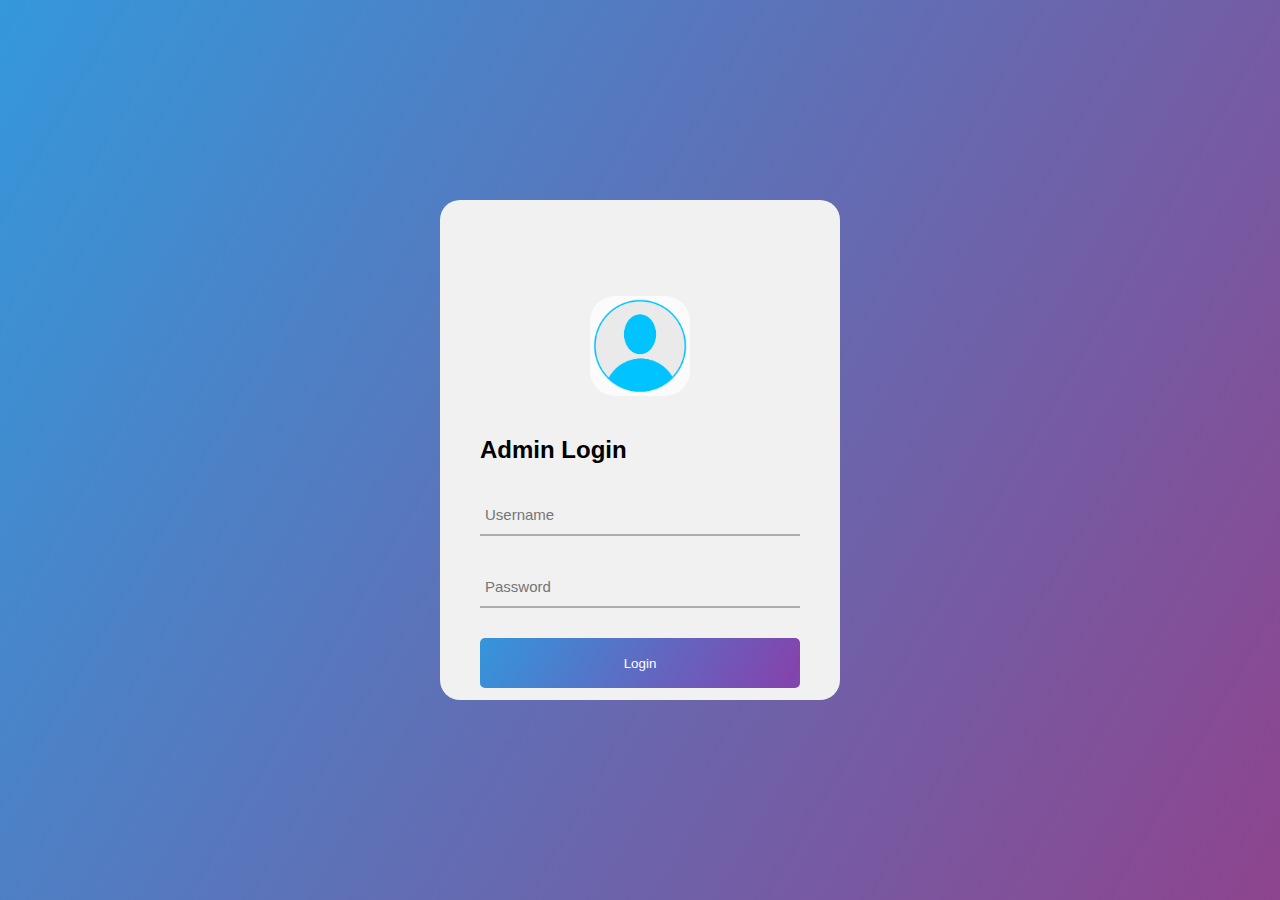
<file: KisiselSayfa/web-Admin-Login/Index.html>
<!DOCTYPE html>
<html lang="en">
<head>
    <meta charset="UTF-8">
    <meta name="viewport" content="width=device-width, initial-scale=1.0">
    <title>Admin Panel Login</title>
    <link rel="stylesheet" href="css/Style.css">
</head>
<body>
    <div class="container">
        <div class="contact-form">
            <img src="img/profilbos.png">
            <h2>Admin Login</h2>
            <form>
                <div class="txtb">
                    <input type="text" placeholder="Username">
                </div>
                <div class="txtb">
                    <input type="password" placeholder="Password">
                </div>
                <input type="submit" class="logbtn" value="Login">
            </form>
        </div>       
    </div>
    
</body>
</html>
</file>
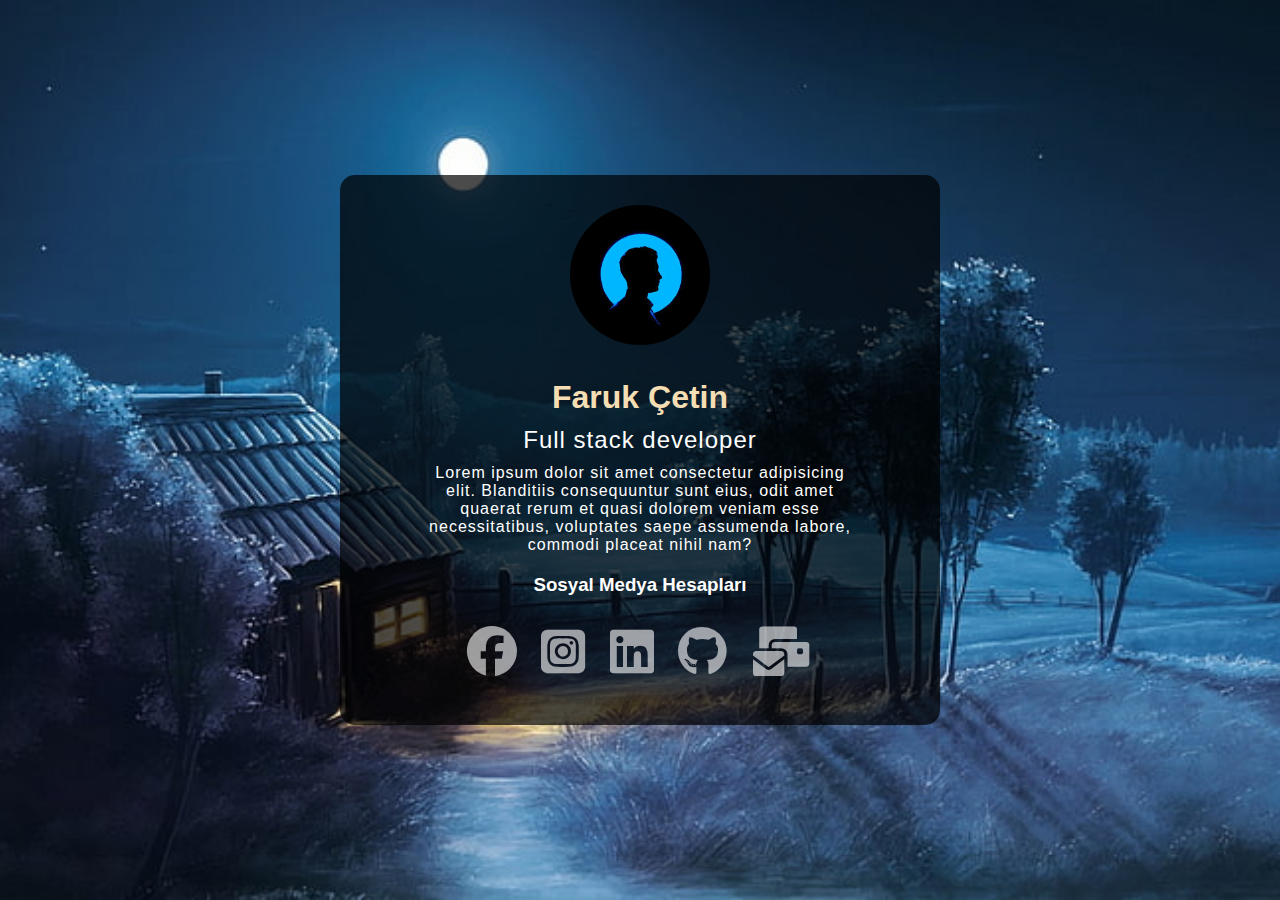
<file: KisiselSayfa/web-KisiselSite/Index.html>
<!DOCTYPE html>
<html lang="en">
<head>
    <meta charset="UTF-8">
    <meta name="viewport" content="width=device-width, initial-scale=1.0">
    <title>Kisisel Site</title>
    <link rel="stylesheet" href="css/Style.css">
    <link rel="stylesheet" href="https://cdnjs.cloudflare.com/ajax/libs/font-awesome/6.4.2/css/all.min.css">
</head>
<body>
    <div class="center">
        <div class="avatar">
            <img src="img/indir.jpg">
        </div>
        <div class="content">
            <h1>Faruk Çetin</h1>
            <h2>Full stack developer</h2>
            <p>Lorem ipsum dolor sit amet consectetur adipisicing elit. Blanditiis consequuntur sunt eius, odit amet quaerat rerum et quasi dolorem veniam esse necessitatibus, voluptates saepe assumenda labore, commodi placeat nihil nam?</p>
            <h3>Sosyal Medya Hesapları</h3>
        </div>
        <div class="social">
            <a href="#"><i class="fa-brands fa-facebook"></i></a>
            <a href="#"><i class="fa-brands fa-square-instagram"></i></a>
            <a href="#"><i class="fa-brands fa-linkedin"></i></a>
            <a href="#"><i class="fa-brands fa-github"></i></a>
            <a href="#"><i class="fa-solid fa-envelopes-bulk"></i></a>
        </div>
    </div>
</body>
</html>
</file>
<file: KisiselSayfa/web-Admin-Login/css/Style.css>
*{
    margin: 0;
    padding: 0;
    text-decoration: none;
    font-family: sans-serif;
    box-sizing: border-box;
}

body{
    background-image: linear-gradient(120deg,#3498db,#8e448e);
    min-height: 100vh;

}

.container{
    width: 400px;
    background: #f1f1f1;
    height: 500px;
    padding: 80px 40px;
    border-radius: 20px;
    position: absolute;
    left: 50%;
    top: 50%;
    transform: translate(-50%,-50%);
}

.container .contact-form img{
    border-radius: 50%;
    width: 100px;
    height: 100px;
    margin-top: 5%;
    margin-left: 110px;
    margin-bottom: 40px;
    display: block;
    background: rgba(255, 255,255,0.7);
    border-radius: 25%;
}

.txtb{
    border-bottom: 2px solid #adadad;
    position: relative;
    margin: 30px 0;
}

.txtb input{
    font-size: 15px;
    color: #333;
    border: none;
    width: 100%;
    outline: none;
    background: none;
    padding: 0 5px;
    height: 40px;
}

.logbtn{
    display: block;
    width: 100%;
    height: 50px;
    border: none;
    background-image: linear-gradient(120deg,#3496db,#8444ad,#3495db);
    background-size: 200%;
    color: #fff;
    outline: none;
    cursor: pointer;
    border-radius: 5px;
    transition: 0.5s;
}

.logbtn:hover{
    background-position: right;
}
</file>
<file: KisiselSayfa/web-KisiselSite/css/Style.css>
*{
    margin: 0;
    padding: 0;
}


body {
    color: white;
    font-family: sans-serif;
    background-image: url(moon-desktop-background-pictures-wallpaper-preview.jpg);
    background-size: cover;
    background-repeat: no-repeat;
    background-position: bottom;
    min-height: 100vh;
    display: flex;
    justify-content: center;
    align-items: center;
}
.center .avatar img{
    border-radius: 50%;
    width: 140px;
    height: 140px;
    margin-top: 5%;

}
.center {
    width: 600px;
    background-color: rgba(0, 0, 0, 0.7);
    height: 550px;
    text-align: center;
    border-radius: 15px;
    transition: 0.3s;
}
.content{
    padding: 30px;
}

h1{
    color: wheat;
}

.content h2,
p{
    font-weight: lighter;
    letter-spacing: 1px;
    width: 80%;
    margin: 10px auto;
}
.content h2{
    font-weight: 400;
}

.content p {
    overflow-y: auto; /* Dikey kayd�rma �ubu�unu otomatik olarak g�r�n�r yapar */
    max-height: 110px; /* Metnin en fazla bu y�ksekli�e sahip olmas�n� sa�lar */
}

.content h3 {
    margin-top:20px;
}

div.social i{
    padding: 0 10px;
    font-size: 50px;
    color: rgba(255,255,255,0.6);
    transition: 0.4s;
}
div.social i:hover{
    color: rgba(255,255,255,1);
    
}
@media screen and (max-width:700px){
    .center{
        width: 300px;
        height: 500px;
        transition: 0.3s;
    }
    h1{
        font-size: 22px;
    }
    h2{
        font-size: 16px;
    }
    p{
        width: 90%;
        font-size: 12px;
    }
    h3{
        font-size: 14px;
    }
    .social a i{
        font-size: 30px;
    }
    
}
</file>
